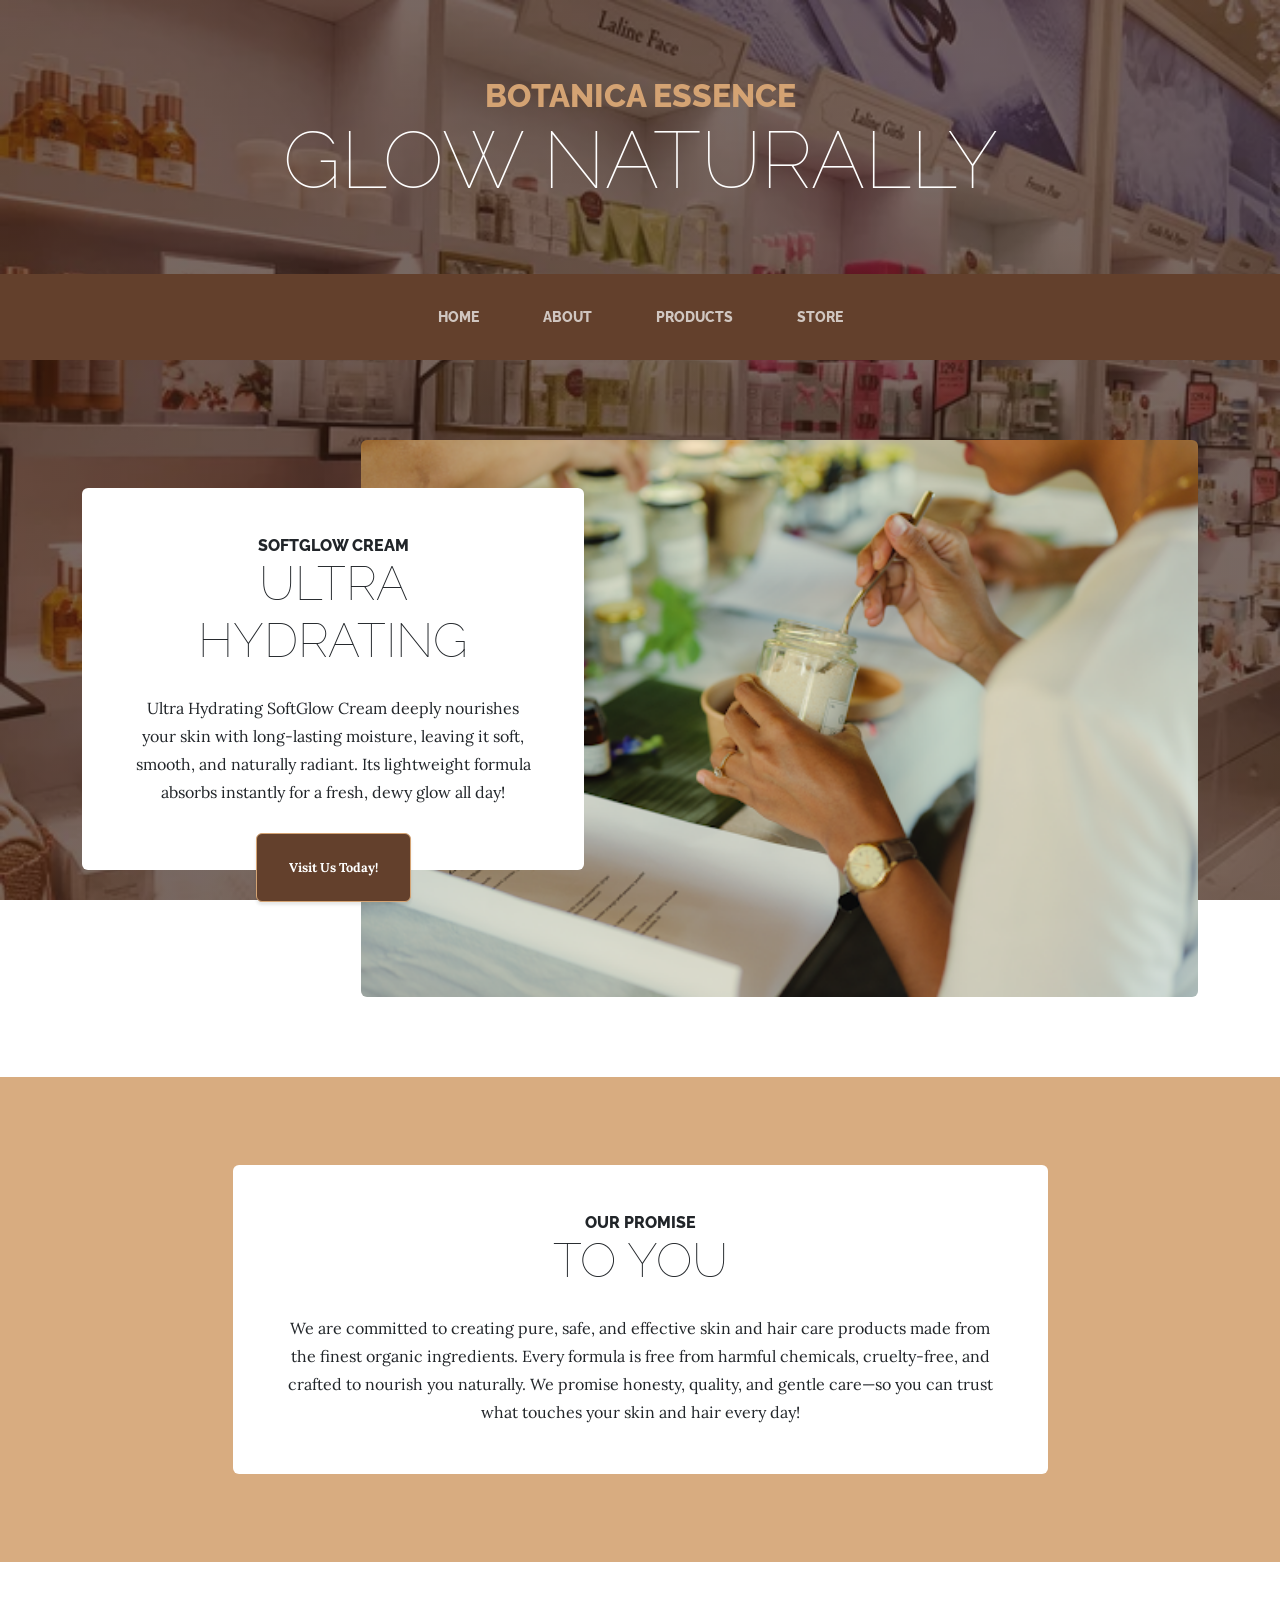
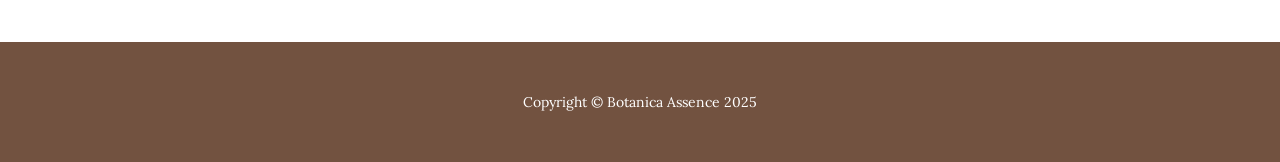
<file: index.html>
<!DOCTYPE html>
<html lang="en">
    <head>
        <meta charset="utf-8" />
        <meta name="viewport" content="width=device-width, initial-scale=1, shrink-to-fit=no" />
        <meta name="description" content="" />
        <meta name="author" content="" />
        <title>Botanica Essence</title>
        <link rel="icon" type="image/x-icon" href="assets/favicon.ico" />
        <!-- Google fonts-->
        <link href="https://fonts.googleapis.com/css?family=Raleway:100,100i,200,200i,300,300i,400,400i,500,500i,600,600i,700,700i,800,800i,900,900i" rel="stylesheet" />
        <link href="https://fonts.googleapis.com/css?family=Lora:400,400i,700,700i" rel="stylesheet" />
        <!-- Core theme CSS (includes Bootstrap)-->
        <link href="css/styles.css" rel="stylesheet" />
    </head>
    <body>
        <header>
            <h1 class="site-heading text-center text-faded d-none d-lg-block">
                <span class="site-heading-upper text-primary mb-3">Botanica Essence</span>
                <span class="site-heading-lower">Glow Naturally</span>
            </h1>
        </header>
        <!-- Navigation-->
        <nav class="navbar navbar-expand-lg navbar-dark py-lg-4" id="mainNav" style="background-color: #63402c;">
            <div class="container">
                <a class="navbar-brand text-uppercase fw-bold d-lg-none" href="index.html">Botanica Essence</a>
                <button class="navbar-toggler" type="button" data-bs-toggle="collapse" data-bs-target="#navbarSupportedContent" aria-controls="navbarSupportedContent" aria-expanded="false" aria-label="Toggle navigation"><span class="navbar-toggler-icon"></span></button>
                <div class="collapse navbar-collapse" id="navbarSupportedContent">
                    <ul class="navbar-nav mx-auto">
                        <li class="nav-item px-lg-4"><a class="nav-link text-uppercase" href="index.html">Home</a></li>
                        <li class="nav-item px-lg-4"><a class="nav-link text-uppercase" href="about.html">About</a></li>
                        <li class="nav-item px-lg-4"><a class="nav-link text-uppercase" href="products.html">Products</a></li>
                        <li class="nav-item px-lg-4"><a class="nav-link text-uppercase" href="store.html">Store</a></li>
                    </ul>
                </div>
            </div>
        </nav>
        <section class="page-section clearfix">
            <div class="container">
                <div class="intro">
                    <img class="intro-img img-fluid mb-3 mb-lg-0 rounded" src="assets/img/Skincare+Workshop.webp" alt="..." />
                    <div class="intro-text left-0 text-center bg-faded p-5 rounded">
                        <h2 class="section-heading mb-4">
                            <span class="section-heading-upper">SoftGlow Cream</span>
                            <span class="section-heading-lower">Ultra Hydrating</span>
                        </h2>
                        <p class="mb-3">Ultra Hydrating SoftGlow Cream deeply nourishes your skin with long-lasting moisture, leaving it soft, smooth, and naturally radiant. Its lightweight formula absorbs instantly for a fresh, dewy glow all day!</p>
                        <div class="intro-button mx-auto"><a class="btn btn-primary btn-xl" href="#!" style ="color: white;">Visit Us Today!</a></div>
                    </div>
                </div>
            </div>
        </section>
        <section class="page-section cta">
            <div class="container">
                <div class="row">
                    <div class="col-xl-9 mx-auto">
                        <div class="cta-inner bg-faded text-center rounded">
                            <h2 class="section-heading mb-4">
                                <span class="section-heading-upper">Our Promise</span>
                                <span class="section-heading-lower">To You</span>
                            </h2>
                            <p class="mb-0">We are committed to creating pure, safe, and effective skin and hair care products made from the finest organic ingredients. Every formula is free from harmful chemicals, cruelty-free, and crafted to nourish you naturally. We promise honesty, quality, and gentle care—so you can trust what touches your skin and hair every day!</p>
                        </div>
                    </div>
                </div>
            </div>
        </section>
        <footer class="footer text-faded text-center py-5">
            <div class="container"><p class="m-0 small">Copyright &copy; Botanica Assence 2025</p></div>
        </footer>
        <!-- Bootstrap core JS-->
        <script src="https://cdn.jsdelivr.net/npm/bootstrap@5.2.3/dist/js/bootstrap.bundle.min.js"></script>
        <!-- Core theme JS-->
        <script src="js/scripts.js"></script>
    </body>
</html>
</file>
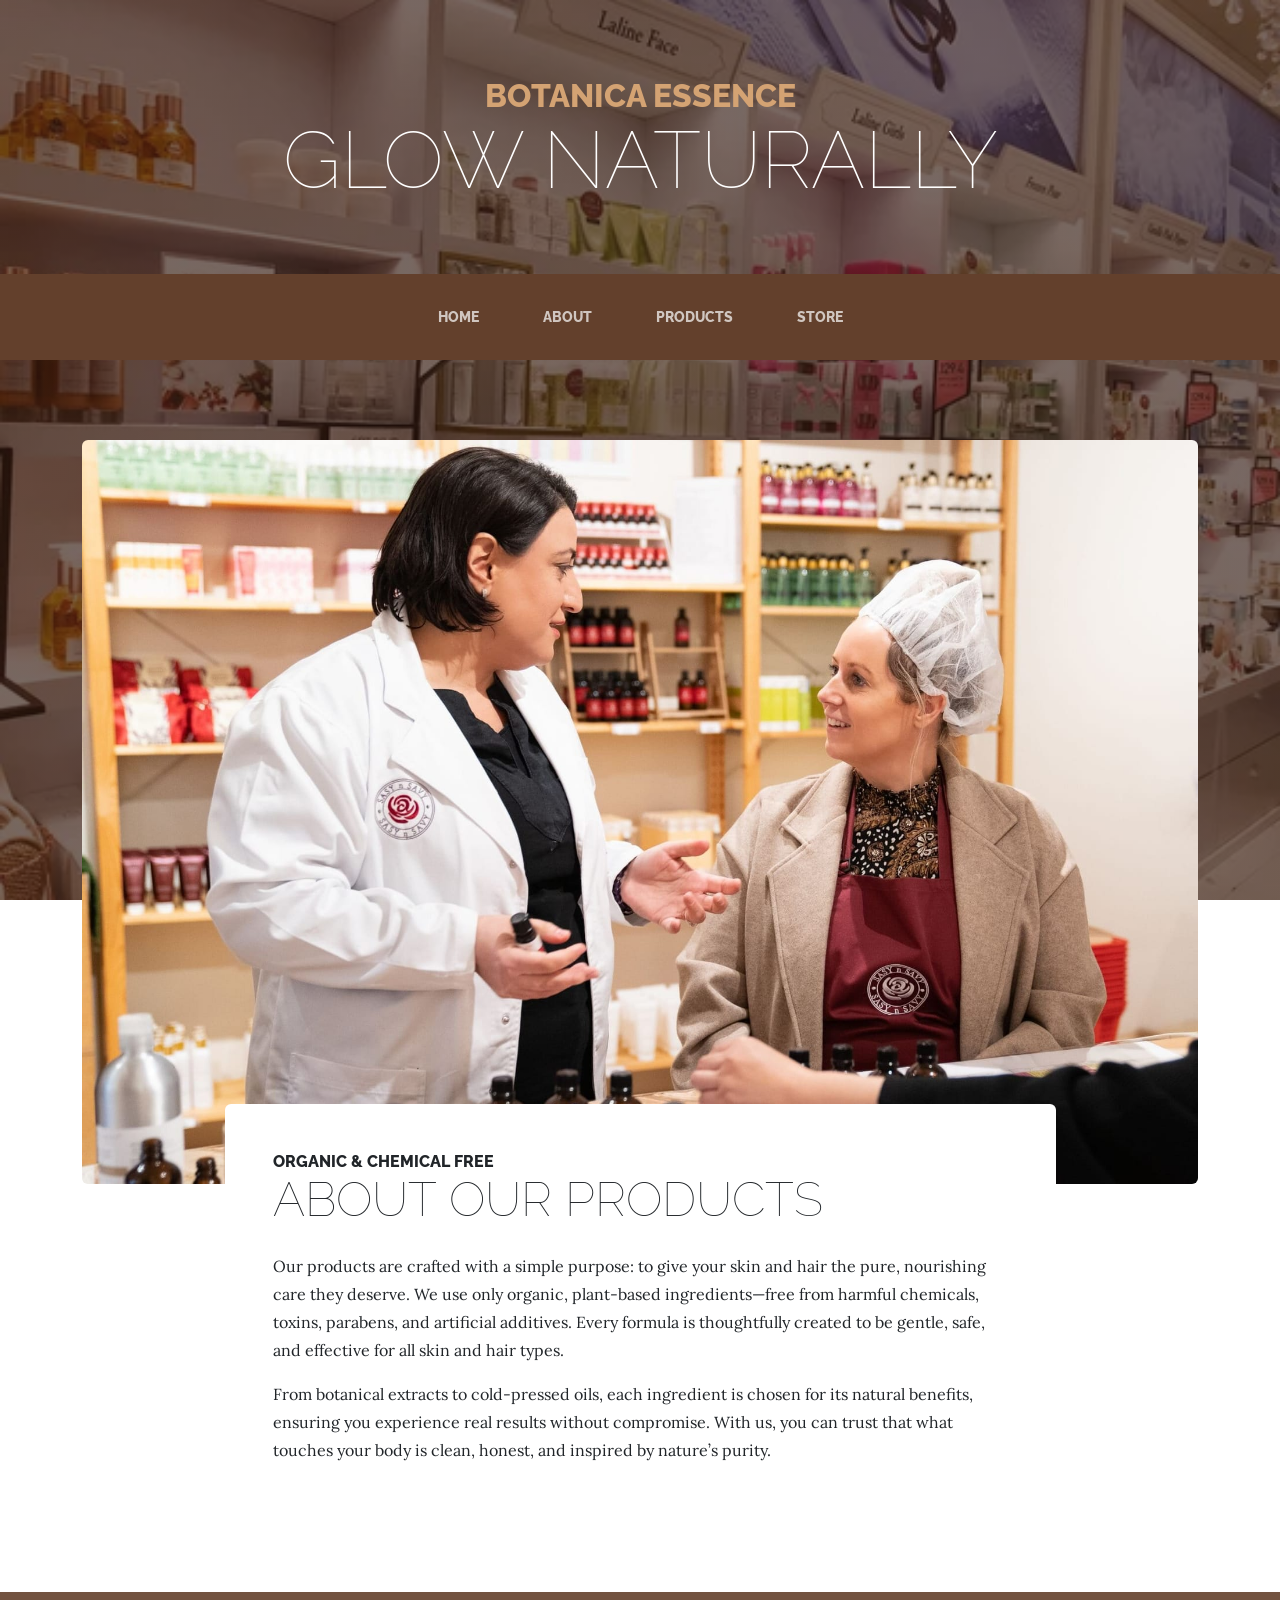
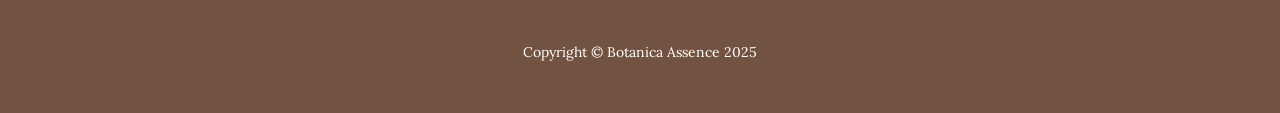
<file: about.html>
<!DOCTYPE html>
<html lang="en">
    <head>
        <meta charset="utf-8" />
        <meta name="viewport" content="width=device-width, initial-scale=1, shrink-to-fit=no" />
        <meta name="description" content="" />
        <meta name="author" content="" />
        <title>Botanica Essence</title>
        <link rel="icon" type="image/x-icon" href="assets/favicon.ico" />
        <!-- Google fonts-->
        <link href="https://fonts.googleapis.com/css?family=Raleway:100,100i,200,200i,300,300i,400,400i,500,500i,600,600i,700,700i,800,800i,900,900i" rel="stylesheet" />
        <link href="https://fonts.googleapis.com/css?family=Lora:400,400i,700,700i" rel="stylesheet" />
        <!-- Core theme CSS (includes Bootstrap)-->
        <link href="css/styles.css" rel="stylesheet" />
    </head>
    <body>
        <header>
            <h1 class="site-heading text-center text-faded d-none d-lg-block">
                <span class="site-heading-upper text-primary mb-3">Botanica Essence</span>
                <span class="site-heading-lower">Glow Naturally</span>
            </h1>
        </header>
        <!-- Navigation-->
        <nav class="navbar navbar-expand-lg navbar-dark py-lg-4" id="mainNav" style="background-color: #63402c;">
            <div class="container">
                <a class="navbar-brand text-uppercase fw-bold d-lg-none" href="index.html">Botanica Essence</a>
                <button class="navbar-toggler" type="button" data-bs-toggle="collapse" data-bs-target="#navbarSupportedContent" aria-controls="navbarSupportedContent" aria-expanded="false" aria-label="Toggle navigation"><span class="navbar-toggler-icon"></span></button>
                <div class="collapse navbar-collapse" id="navbarSupportedContent">
                    <ul class="navbar-nav mx-auto">
                        <li class="nav-item px-lg-4"><a class="nav-link text-uppercase" href="index.html">Home</a></li>
                        <li class="nav-item px-lg-4"><a class="nav-link text-uppercase" href="about.html">About</a></li>
                        <li class="nav-item px-lg-4"><a class="nav-link text-uppercase" href="products.html">Products</a></li>
                        <li class="nav-item px-lg-4"><a class="nav-link text-uppercase" href="store.html">Store</a></li>
                    </ul>
                </div>
            </div>
        </nav>
        <section class="page-section about-heading">
            <div class="container">
                <img class="img-fluid rounded about-heading-img mb-3 mb-lg-0" src="assets/img/0919-0322_skincare-manufacturing-organic-workshop-australia-pelago1-(1)-xlarge.jpg" alt="..." />
                <div class="about-heading-content">
                    <div class="row">
                        <div class="col-xl-9 col-lg-10 mx-auto">
                            <div class="bg-faded rounded p-5">
                                <h2 class="section-heading mb-4">
                                    <span class="section-heading-upper">Organic & Chemical Free</span>
                                    <span class="section-heading-lower">About Our Products</span>
                                </h2>
                                <p>Our products are crafted with a simple purpose: to give your skin and hair the pure, nourishing care they deserve. We use only organic, plant-based ingredients—free from harmful chemicals, toxins, parabens, and artificial additives. Every formula is thoughtfully created to be gentle, safe, and effective for all skin and hair types.</p>
                                <p class="mb-0">
                                     From botanical extracts to cold-pressed oils, each ingredient is chosen for its natural benefits, ensuring you experience real results without compromise. With us, you can trust that what touches your body is clean, honest, and inspired by nature’s purity.
                                </p>
                            </div>
                        </div>
                    </div>
                </div>
            </div>
        </section>
        <footer class="footer text-faded text-center py-5">
            <div class="container"><p class="m-0 small">Copyright &copy; Botanica Assence 2025</p></div>
        </footer>
        <!-- Bootstrap core JS-->
        <script src="https://cdn.jsdelivr.net/npm/bootstrap@5.2.3/dist/js/bootstrap.bundle.min.js"></script>
        <!-- Core theme JS-->
        <script src="js/scripts.js"></script>
    </body>
</html>
</file>
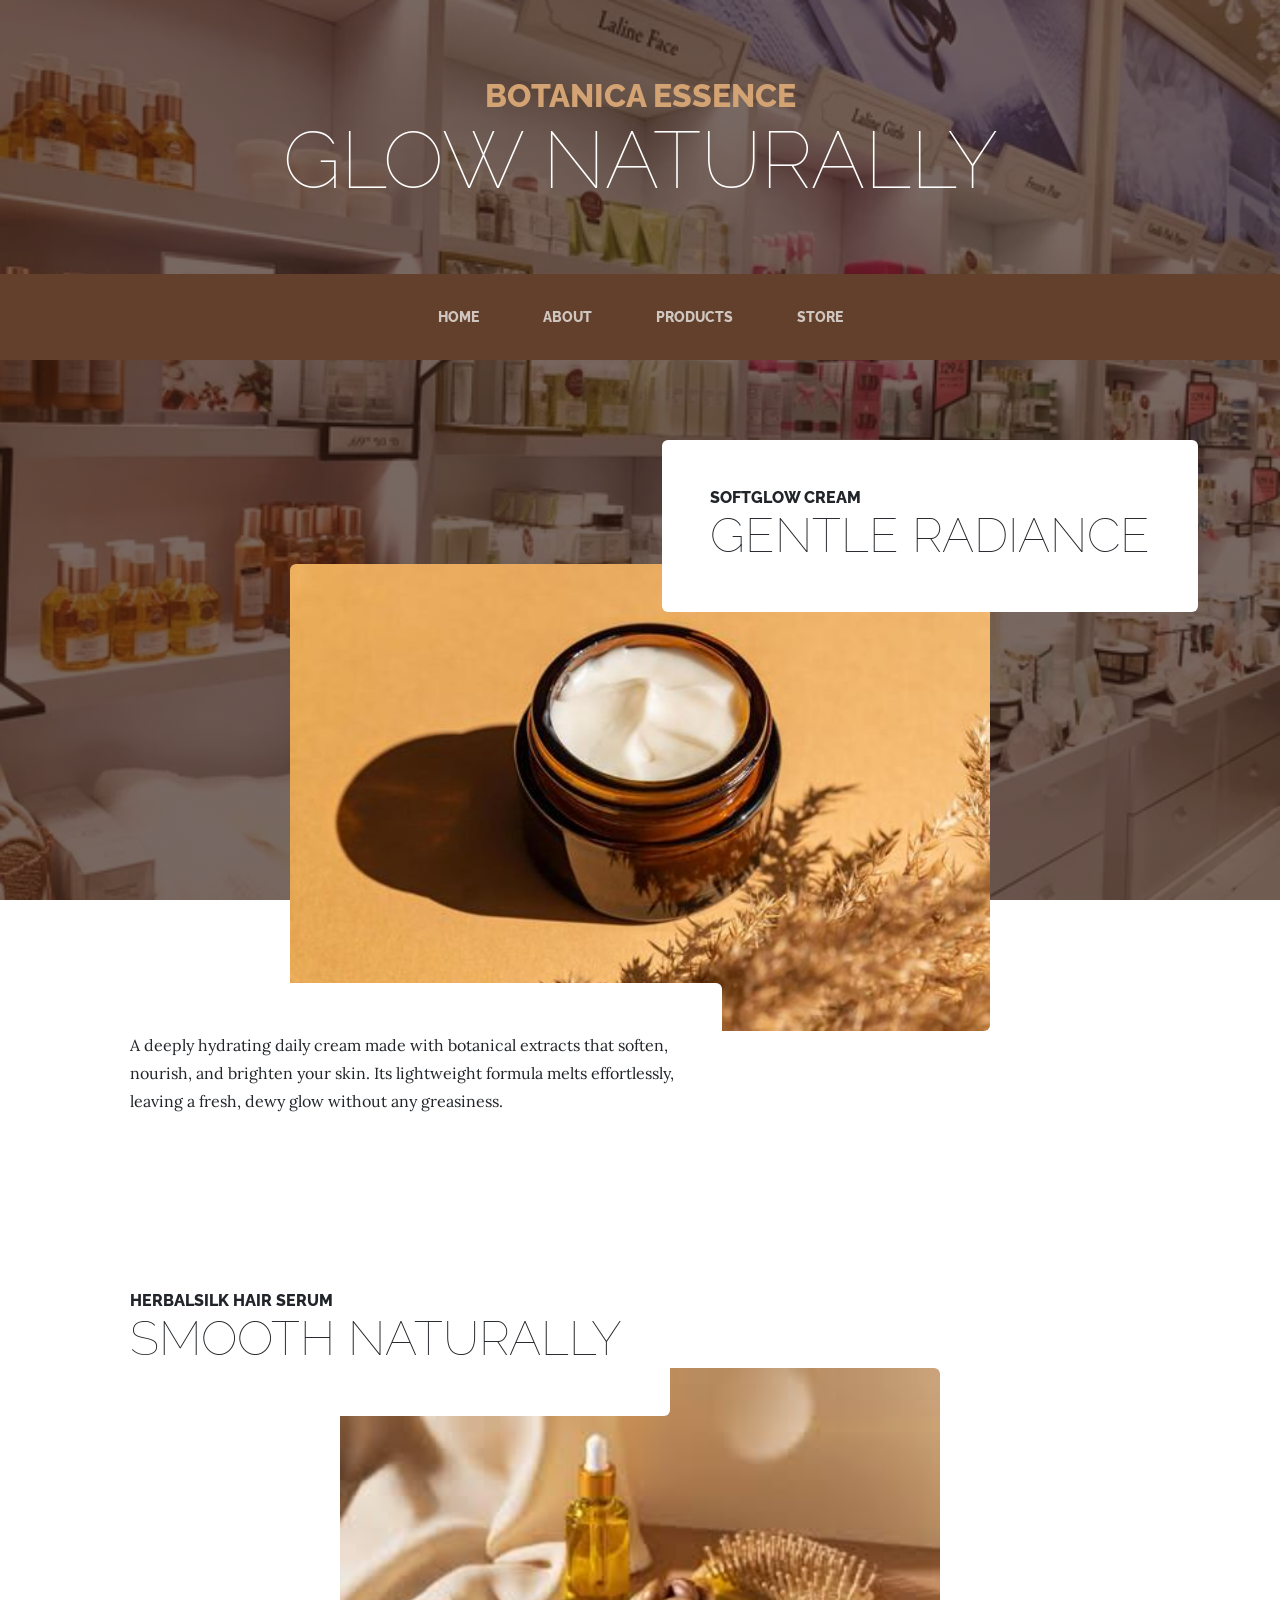
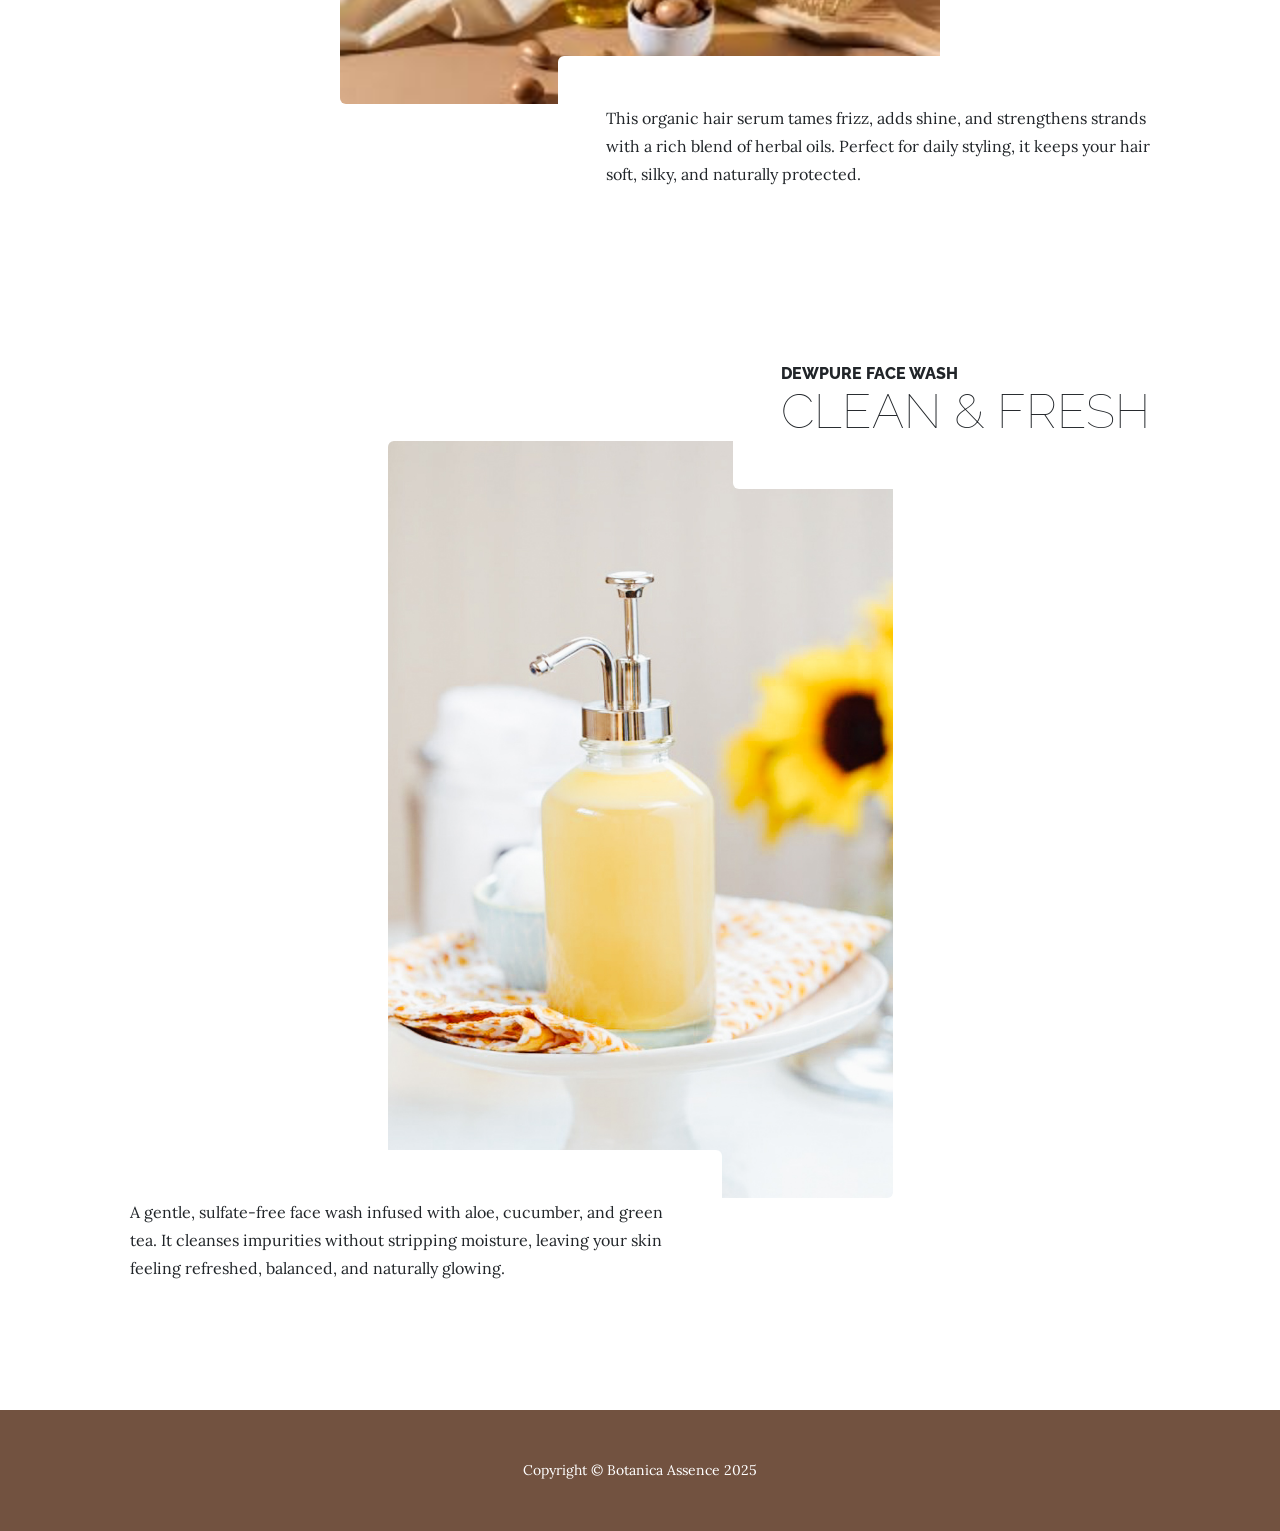
<file: products.html>
<!DOCTYPE html>
<html lang="en">
    <head>
        <meta charset="utf-8" />
        <meta name="viewport" content="width=device-width, initial-scale=1, shrink-to-fit=no" />
        <meta name="description" content="" />
        <meta name="author" content="" />
        <title>Botanica Essence</title>
        <link rel="icon" type="image/x-icon" href="assets/favicon.ico" />
        <!-- Google fonts-->
        <link href="https://fonts.googleapis.com/css?family=Raleway:100,100i,200,200i,300,300i,400,400i,500,500i,600,600i,700,700i,800,800i,900,900i" rel="stylesheet" />
        <link href="https://fonts.googleapis.com/css?family=Lora:400,400i,700,700i" rel="stylesheet" />
        <!-- Core theme CSS (includes Bootstrap)-->
        <link href="css/styles.css" rel="stylesheet" />
    </head>
    <body>
        <header>
            <h1 class="site-heading text-center text-faded d-none d-lg-block">
                <span class="site-heading-upper text-primary mb-3">Botanica Essence</span>
                <span class="site-heading-lower">Glow Naturally</span>
            </h1>
        </header>
        <!-- Navigation-->
        <nav class="navbar navbar-expand-lg navbar-dark py-lg-4" id="mainNav" style="background-color: #63402c;">
            <div class="container">
                <a class="navbar-brand text-uppercase fw-bold d-lg-none" href="index.html">Botanica Essence</a>
                <button class="navbar-toggler" type="button" data-bs-toggle="collapse" data-bs-target="#navbarSupportedContent" aria-controls="navbarSupportedContent" aria-expanded="false" aria-label="Toggle navigation"><span class="navbar-toggler-icon"></span></button>
                <div class="collapse navbar-collapse" id="navbarSupportedContent">
                    <ul class="navbar-nav mx-auto">
                        <li class="nav-item px-lg-4"><a class="nav-link text-uppercase" href="index.html">Home</a></li>
                        <li class="nav-item px-lg-4"><a class="nav-link text-uppercase" href="about.html">About</a></li>
                        <li class="nav-item px-lg-4"><a class="nav-link text-uppercase" href="products.html">Products</a></li>
                        <li class="nav-item px-lg-4"><a class="nav-link text-uppercase" href="store.html">Store</a></li>
                    </ul>
                </div>
            </div>
        </nav>
        <section class="page-section">
            <div class="container">
                <div class="product-item">
                    <div class="product-item-title d-flex">
                        <div class="bg-faded p-5 d-flex ms-auto rounded">
                            <h2 class="section-heading mb-0">
                                <span class="section-heading-upper">SoftGlow Cream</span>
                                <span class="section-heading-lower">Gentle Radiance</span>
                            </h2>
                        </div>
                    </div>
                    <img class="product-item-img mx-auto d-flex rounded img-fluid mb-3 mb-lg-0" src="assets/img/cream.jpg" alt="..." height="900" width="700" />
                    <div class="product-item-description d-flex me-auto">
                        <div class="bg-faded p-5 rounded"><p class="mb-0">A deeply hydrating daily cream made with botanical extracts that soften, nourish, and brighten your skin. Its lightweight formula melts effortlessly, leaving a fresh, dewy glow without any greasiness.</p></div>
                    </div>
                </div>
            </div>
        </section>
        <section class="page-section">
            <div class="container">
                <div class="product-item">
                    <div class="product-item-title d-flex">
                        <div class="bg-faded p-5 d-flex me-auto rounded">
                            <h2 class="section-heading mb-0">
                                <span class="section-heading-upper">HerbalSilk Hair Serum</span>
                                <span class="section-heading-lower">Smooth Naturally</span>
                            </h2>
                        </div>
                    </div>
                    <img class="product-item-img mx-auto d-flex rounded img-fluid mb-3 mb-lg-0" src="assets/img/hair sirum.jpg" alt="..." height="900" width="600"/>
                    <div class="product-item-description d-flex ms-auto">
                        <div class="bg-faded p-5 rounded"><p class="mb-0">This organic hair serum tames frizz, adds shine, and strengthens strands with a rich blend of herbal oils. Perfect for daily styling, it keeps your hair soft, silky, and naturally protected.</p></div>
                    </div>
                </div>
            </div>
        </section>
        <section class="page-section">
            <div class="container">
                <div class="product-item">
                    <div class="product-item-title d-flex">
                        <div class="bg-faded p-5 d-flex ms-auto rounded">
                            <h2 class="section-heading mb-0">
                                <span class="section-heading-upper">DewPure Face Wash</span>
                                <span class="section-heading-lower">Clean & Fresh</span>
                            </h2>
                        </div>
                    </div>
                    <img class="product-item-img mx-auto d-flex rounded img-fluid mb-3 mb-lg-0" src="assets/img/homemade-DIY-honey-face-wash-5-.jpg" alt="..." height="900" width="505"/>
                    <div class="product-item-description d-flex me-auto">
                        <div class="bg-faded p-5 rounded"><p class="mb-0">A gentle, sulfate-free face wash infused with aloe, cucumber, and green tea. It cleanses impurities without stripping moisture, leaving your skin feeling refreshed, balanced, and naturally glowing.</p></div>
                    </div>
                </div>
            </div>
        </section>
        <footer class="footer text-faded text-center py-5">
            <div class="container"><p class="m-0 small">Copyright &copy; Botanica Assence 2025</p></div>
        </footer>
        <!-- Bootstrap core JS-->
        <script src="https://cdn.jsdelivr.net/npm/bootstrap@5.2.3/dist/js/bootstrap.bundle.min.js"></script>
        <!-- Core theme JS-->
        <script src="js/scripts.js"></script>
    </body>
</html>
</file>
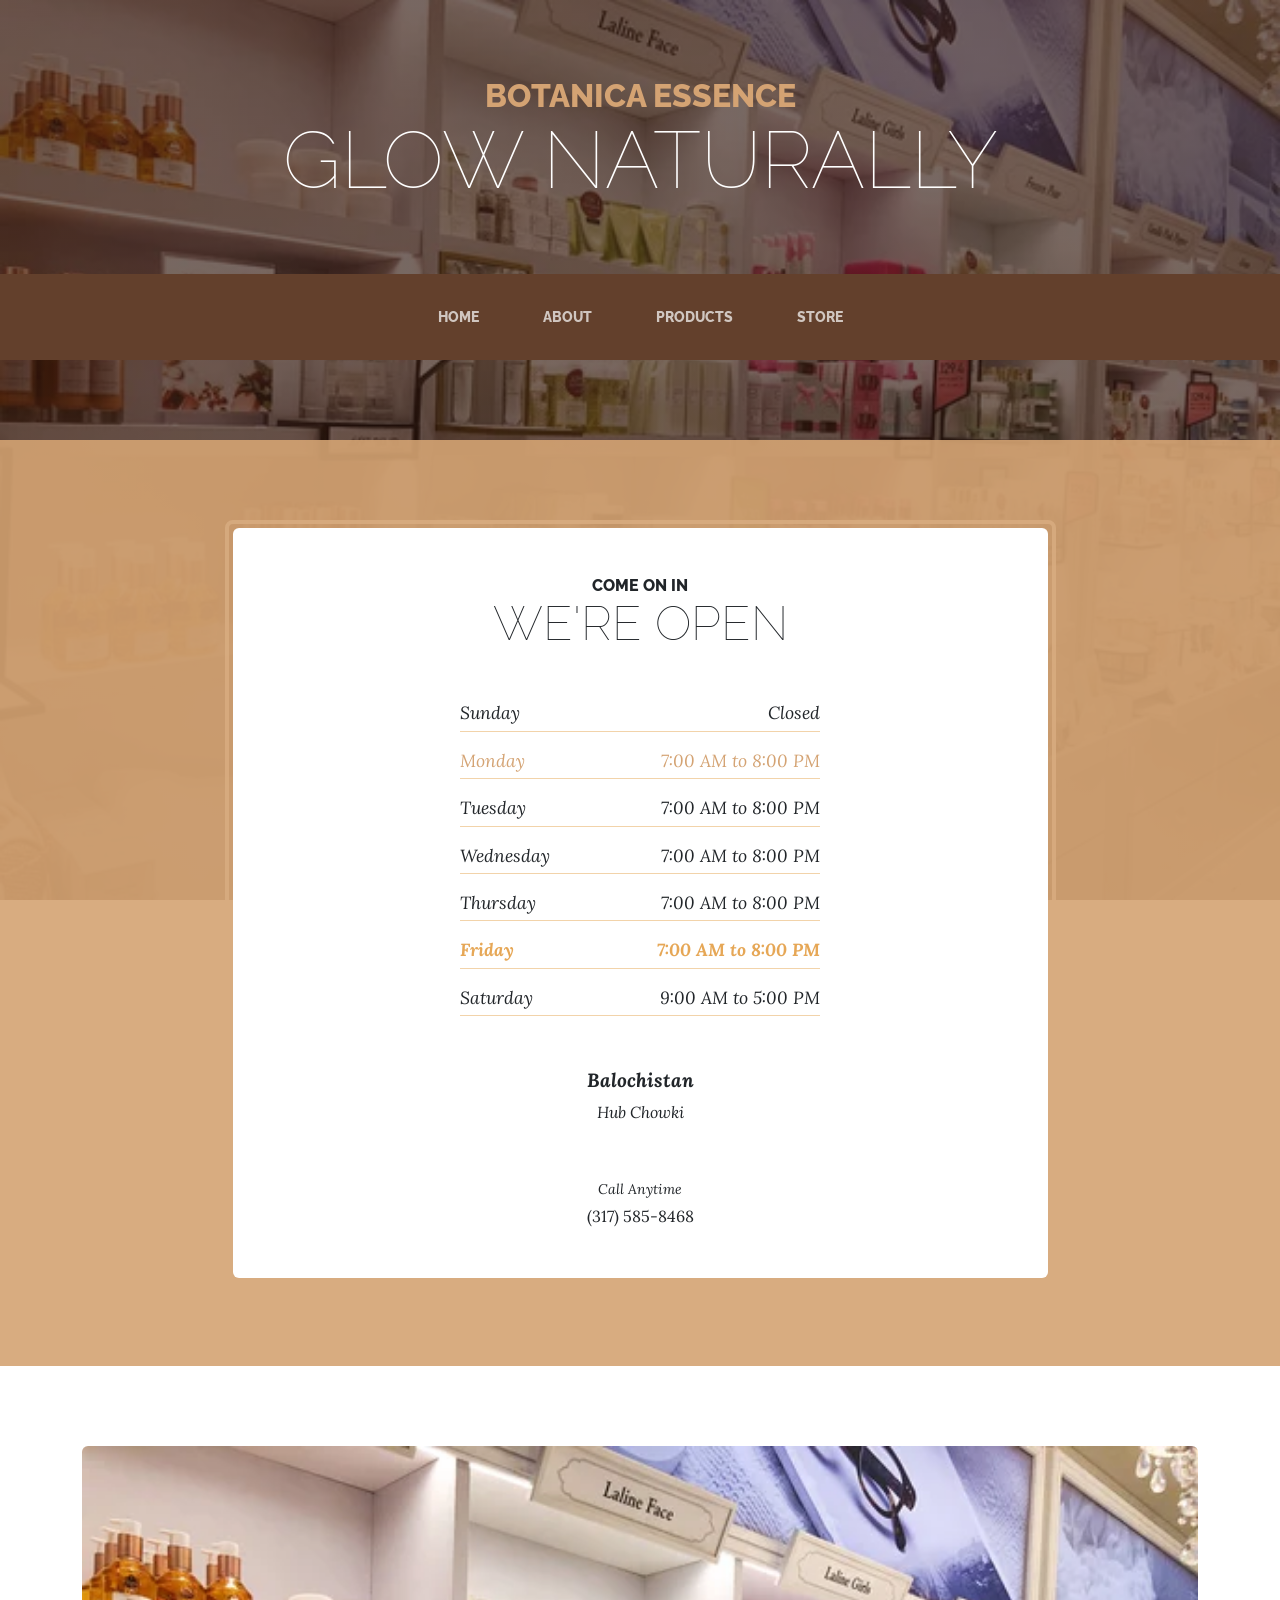
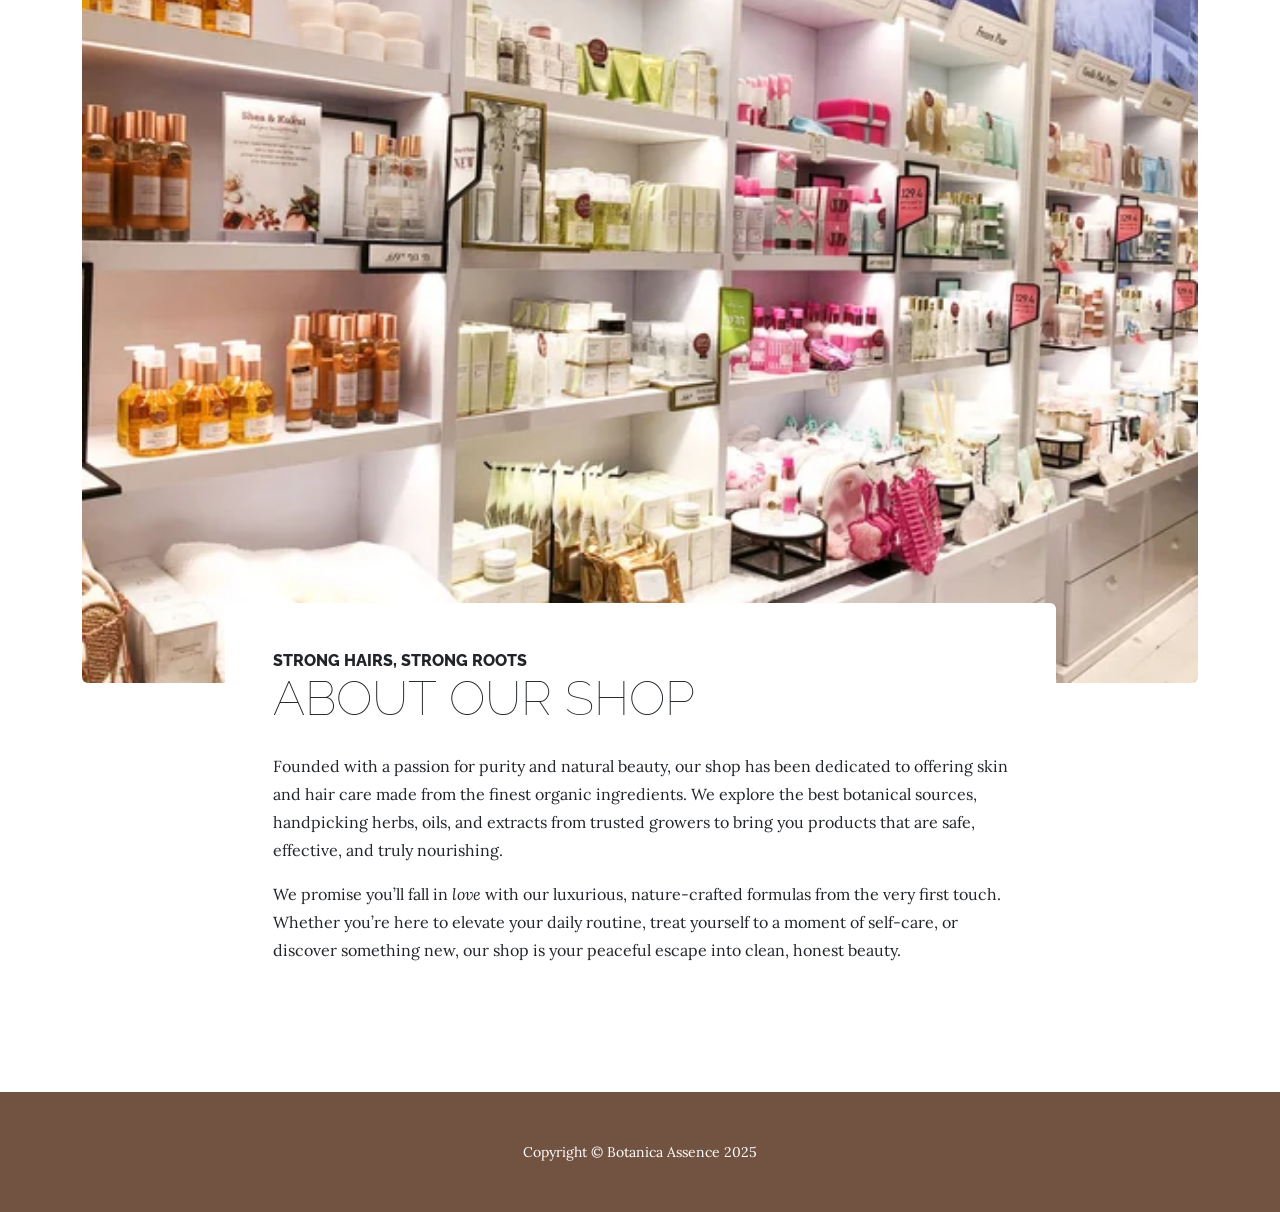
<file: store.html>
<!DOCTYPE html>
<html lang="en">
    <head>
        <meta charset="utf-8" />
        <meta name="viewport" content="width=device-width, initial-scale=1, shrink-to-fit=no" />
        <meta name="description" content="" />
        <meta name="author" content="" />
        <title>Botanica Essence</title>
        <link rel="icon" type="image/x-icon" href="assets/favicon.ico" />
        <!-- Google fonts-->
        <link href="https://fonts.googleapis.com/css?family=Raleway:100,100i,200,200i,300,300i,400,400i,500,500i,600,600i,700,700i,800,800i,900,900i" rel="stylesheet" />
        <link href="https://fonts.googleapis.com/css?family=Lora:400,400i,700,700i" rel="stylesheet" />
        <!-- Core theme CSS (includes Bootstrap)-->
        <link href="css/styles.css" rel="stylesheet" />
    </head>
    <body>
        <header>
            <h1 class="site-heading text-center text-faded d-none d-lg-block">
                <span class="site-heading-upper text-primary mb-3">Botanica Essence</span>
                <span class="site-heading-lower">Glow Naturally</span>
            </h1>
        </header>
        <!-- Navigation-->
        <nav class="navbar navbar-expand-lg navbar-dark py-lg-4" id="mainNav" style="background-color: #63402c;">
            <div class="container">
                <a class="navbar-brand text-uppercase fw-bold d-lg-none" href="index.html">Botanica Essence</a>
                <button class="navbar-toggler" type="button" data-bs-toggle="collapse" data-bs-target="#navbarSupportedContent" aria-controls="navbarSupportedContent" aria-expanded="false" aria-label="Toggle navigation"><span class="navbar-toggler-icon"></span></button>
                <div class="collapse navbar-collapse" id="navbarSupportedContent">
                    <ul class="navbar-nav mx-auto">
                        <li class="nav-item px-lg-4"><a class="nav-link text-uppercase" href="index.html">Home</a></li>
                        <li class="nav-item px-lg-4"><a class="nav-link text-uppercase" href="about.html">About</a></li>
                        <li class="nav-item px-lg-4"><a class="nav-link text-uppercase" href="products.html">Products</a></li>
                        <li class="nav-item px-lg-4"><a class="nav-link text-uppercase" href="store.html">Store</a></li>
                    </ul>
                </div>
            </div>
        </nav>
        <section class="page-section cta">
            <div class="container">
                <div class="row">
                    <div class="col-xl-9 mx-auto">
                        <div class="cta-inner bg-faded text-center rounded">
                            <h2 class="section-heading mb-5">
                                <span class="section-heading-upper">Come On In</span>
                                <span class="section-heading-lower">We're Open</span>
                            </h2>
                            <ul class="list-unstyled list-hours mb-5 text-left mx-auto">
                                <li class="list-unstyled-item list-hours-item d-flex">
                                    Sunday
                                    <span class="ms-auto">Closed</span>
                                </li>
                                <li class="list-unstyled-item list-hours-item d-flex" style="color: #D4A373;">
                                    Monday
                                    <span class="ms-auto" style="color: #D4A373;">7:00 AM to 8:00 PM</span>
                                </li>
                                <li class="list-unstyled-item list-hours-item d-flex">
                                    Tuesday
                                    <span class="ms-auto">7:00 AM to 8:00 PM</span>
                                </li>
                                <li class="list-unstyled-item list-hours-item d-flex">
                                    Wednesday
                                    <span class="ms-auto">7:00 AM to 8:00 PM</span>
                                </li>
                                <li class="list-unstyled-item list-hours-item d-flex">
                                    Thursday
                                    <span class="ms-auto">7:00 AM to 8:00 PM</span>
                                </li>
                                <li class="list-unstyled-item list-hours-item d-flex">
                                    Friday
                                    <span class="ms-auto">7:00 AM to 8:00 PM</span>
                                </li>
                                <li class="list-unstyled-item list-hours-item d-flex">
                                    Saturday
                                    <span class="ms-auto">9:00 AM to 5:00 PM</span>
                                </li>
                            </ul>
                            <p class="address mb-5">
                                <em>
                                    <strong>Balochistan</strong>
                                    <br />
                                    Hub Chowki
                                </em>
                            </p>
                            <p class="mb-0">
                                <small><em>Call Anytime</em></small>
                                <br />
                                (317) 585-8468
                            </p>
                        </div>
                    </div>
                </div>
            </div>
        </section>
        <section class="page-section about-heading">
            <div class="container">
                <img class="img-fluid rounded about-heading-img mb-3 mb-lg-0" src="assets/img/store.jpg" alt="..." height="452" width="1200"/>
                <div class="about-heading-content">
                    <div class="row">
                        <div class="col-xl-9 col-lg-10 mx-auto">
                            <div class="bg-faded rounded p-5">
                                <h2 class="section-heading mb-4">
                                    <span class="section-heading-upper">Strong Hairs, Strong Roots</span>
                                    <span class="section-heading-lower">About Our Shop</span>
                                </h2>
                                <p>Founded with a passion for purity and natural beauty, our shop has been dedicated to offering skin and hair care made from the finest organic ingredients. We explore the best botanical sources, handpicking herbs, oils, and extracts from trusted growers to bring you products that are safe, effective, and truly nourishing.</p>
                                <p class="mb-0">
                                    We promise you’ll fall in
                                    <em>love</em>
                                    with our luxurious, nature-crafted formulas from the very first touch. Whether you’re here to elevate your daily routine, treat yourself to a moment of self-care, or discover something new, our shop is your peaceful escape into clean, honest beauty.
                                </p>
                            </div>
                        </div>
                    </div>
                </div>
            </div>
        </section>
        <footer class="footer text-faded text-center py-5">
            <div class="container"><p class="m-0 small">Copyright &copy; Botanica Assence 2025</p></div>
        </footer>
        <!-- Bootstrap core JS-->
        <script src="https://cdn.jsdelivr.net/npm/bootstrap@5.2.3/dist/js/bootstrap.bundle.min.js"></script>
        <!-- Core theme JS-->
        <script src="js/scripts.js"></script>
    </body>
</html>
</file>
